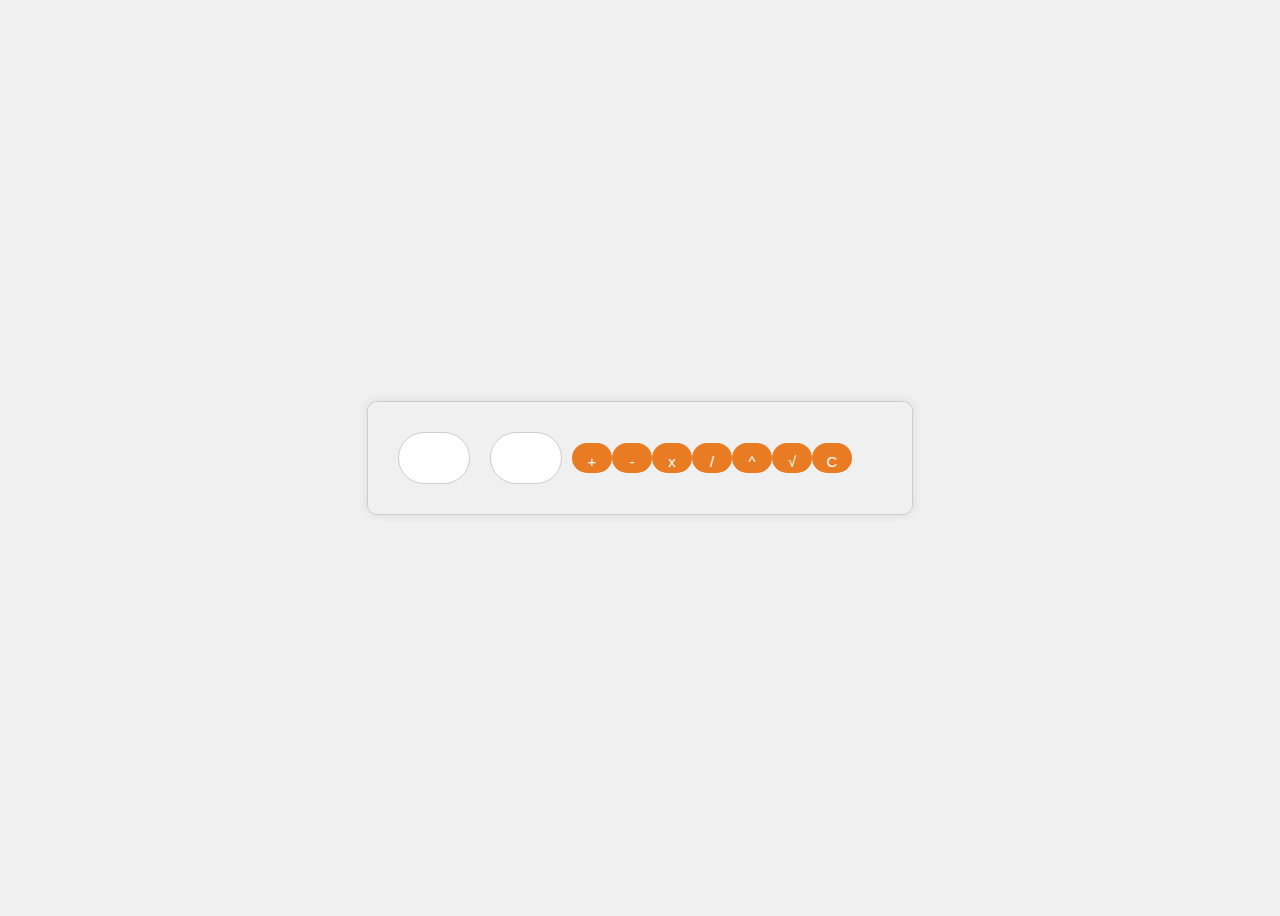
<file: Repositorio Vanessa 35%/Calculadora Vane/index.html>
<!DOCTYPE html>
<html lang="en">
<head>
    <meta charset="UTF-8">
    <meta name="viewport" content="width=device-width, initial-scale=1.0">
    <link href="https://fonts.googleapis.com/css2?family=Arsenal+SC:ital,wght@0,400;0,700;1,400;1,700&family=Poppins:ital,wght@0,100;0,200;0,300;0,400;0,500;0,600;0,700;0,800;0,900;1,100;1,200;1,300;1,400;1,500;1,600;1,700;1,800;1,900&display=swap" rel="stylesheet">
    <link href="style.css" rel="stylesheet">
    <title>Calculadora</title>
</head>
<body>
<div class="contenedor">
<div class="calculadora">
    <input type="number" id="num">
    <input type="number" id="num2">
    <button onclick="suma()">+</button>
    <button onclick="resta()">-</button>
    <button onclick="multi()">x</button>
    <button onclick="divis()">/</button>
    <button onclick="poten()">^</button>
    <button onclick="root()">√</button>
    <button onclick="ce()">C</button>
    <h2 id="salida"></h2>
</div>
</div>
    <script src="scripts.js"></script>
    <!-- <p id="salida"></p> -->
</body>
</html>
</file>
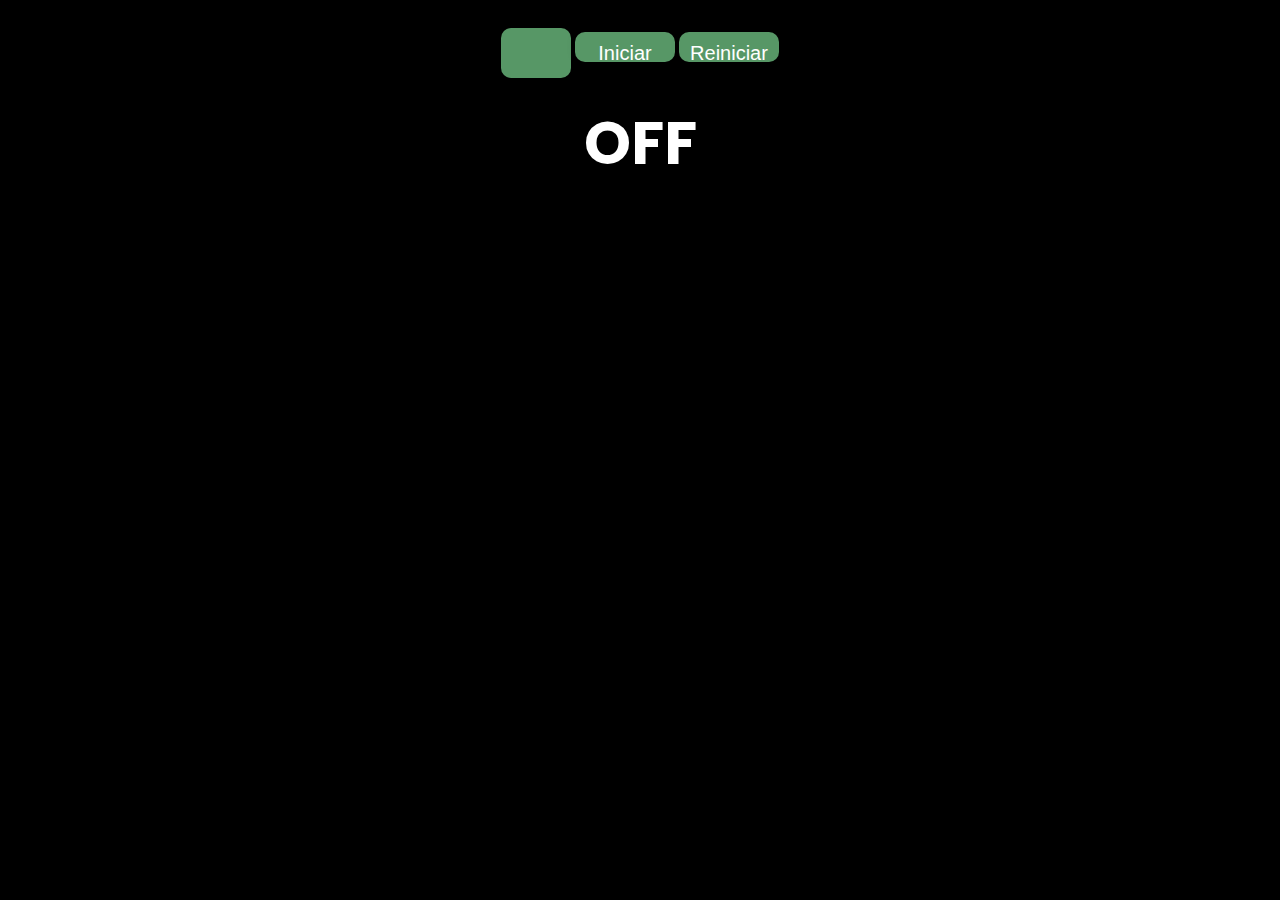
<file: Repositorio Vanessa 35%/Contador Vane/index.html>
<!DOCTYPE html>
<html lang="en">
<head>
    <meta charset="UTF-8">
    <meta name="viewport" content="width=device-width, initial-scale=1.0">
    <link href="https://fonts.googleapis.com/css2?family=Arsenal+SC:ital,wght@0,400;0,700;1,400;1,700&family=Poppins:ital,wght@0,100;0,200;0,300;0,400;0,500;0,600;0,700;0,800;0,900;1,100;1,200;1,300;1,400;1,500;1,600;1,700;1,800;1,900&display=swap" rel="stylesheet">
    <link rel="stylesheet" href="style.css">
    <title>Contador Vanessa</title>
</head>
<body>
    <input type="number" id="segundos">
    <button onclick="contador()">Iniciar</button>
    <button onclick="reiniciar()">Reiniciar</button>
    <h2 id="salida">OFF</h2>
    <!-- <audio controls> para controlar el audio a la página-->
    <audio id="alarma">
        <source src="siren.mp3" type="audio/mpeg">
        Reproduciendo audio de siren.
    </audio>

    <script src="script.js"></script>
</body>
</html>
</file>
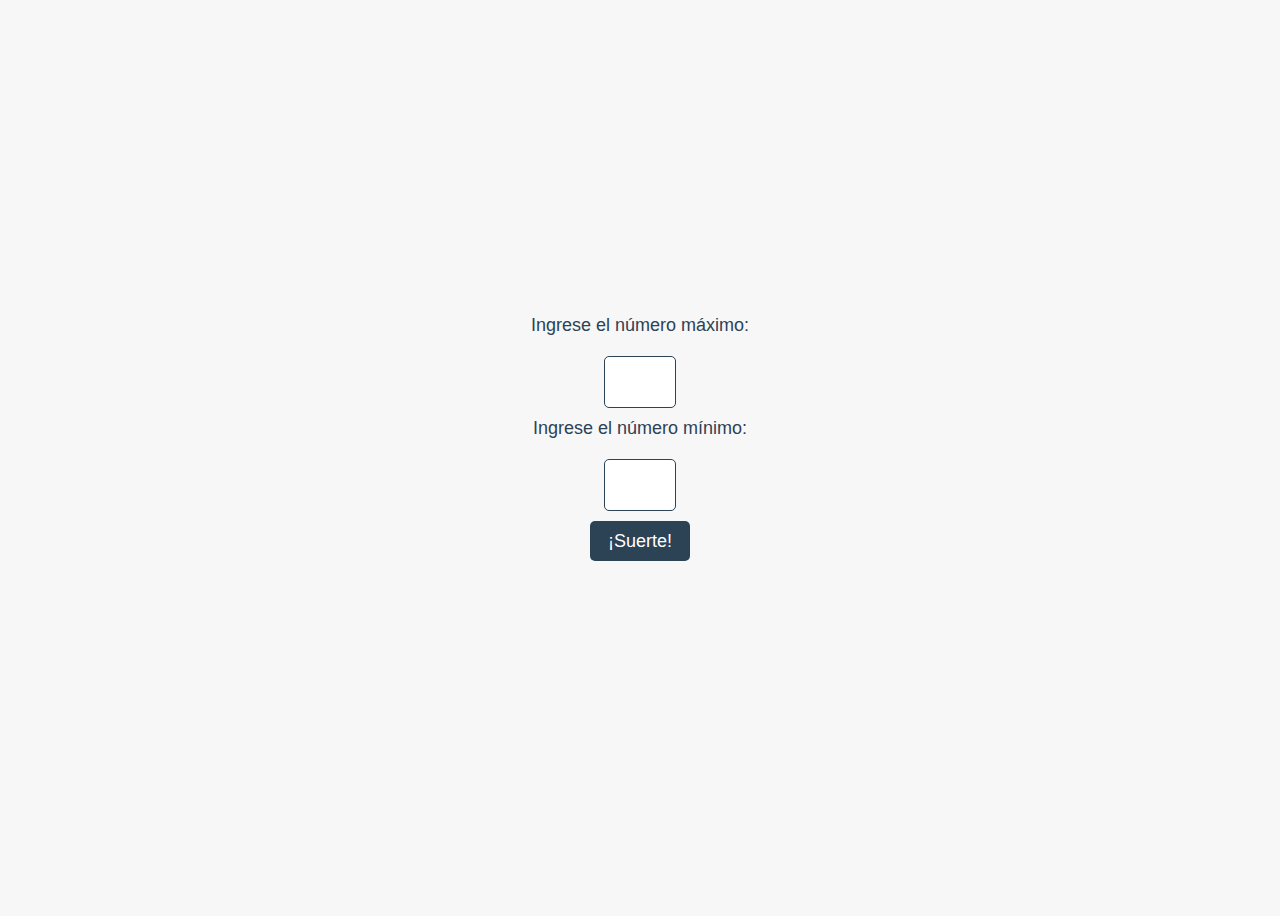
<file: Repositorio Vanessa 35%/Dado aleatorio Vane/index.html>
<!DOCTYPE html>
<html lang="en">
<head>
    <meta charset="UTF-8">
    <meta name="viewport" content="width=device-width, initial-scale=1.0">
    <link rel="stylesheet" href="style.css">
    <title>Aleatoridad</title>
</head>
<body>
    <label>Ingrese el número máximo:</label>
    <input type="number" id="max" min="1">
    <label>Ingrese el número mínimo:</label>
    <input type="number" id="min" min="1">
    <button onclick="dice()">¡Suerte!</button>
    <h2 id="salida"></h2>

    <script src="script.js"></script>
    <!-- <p id="salida"></p> -->
</body>
</html>
</file>
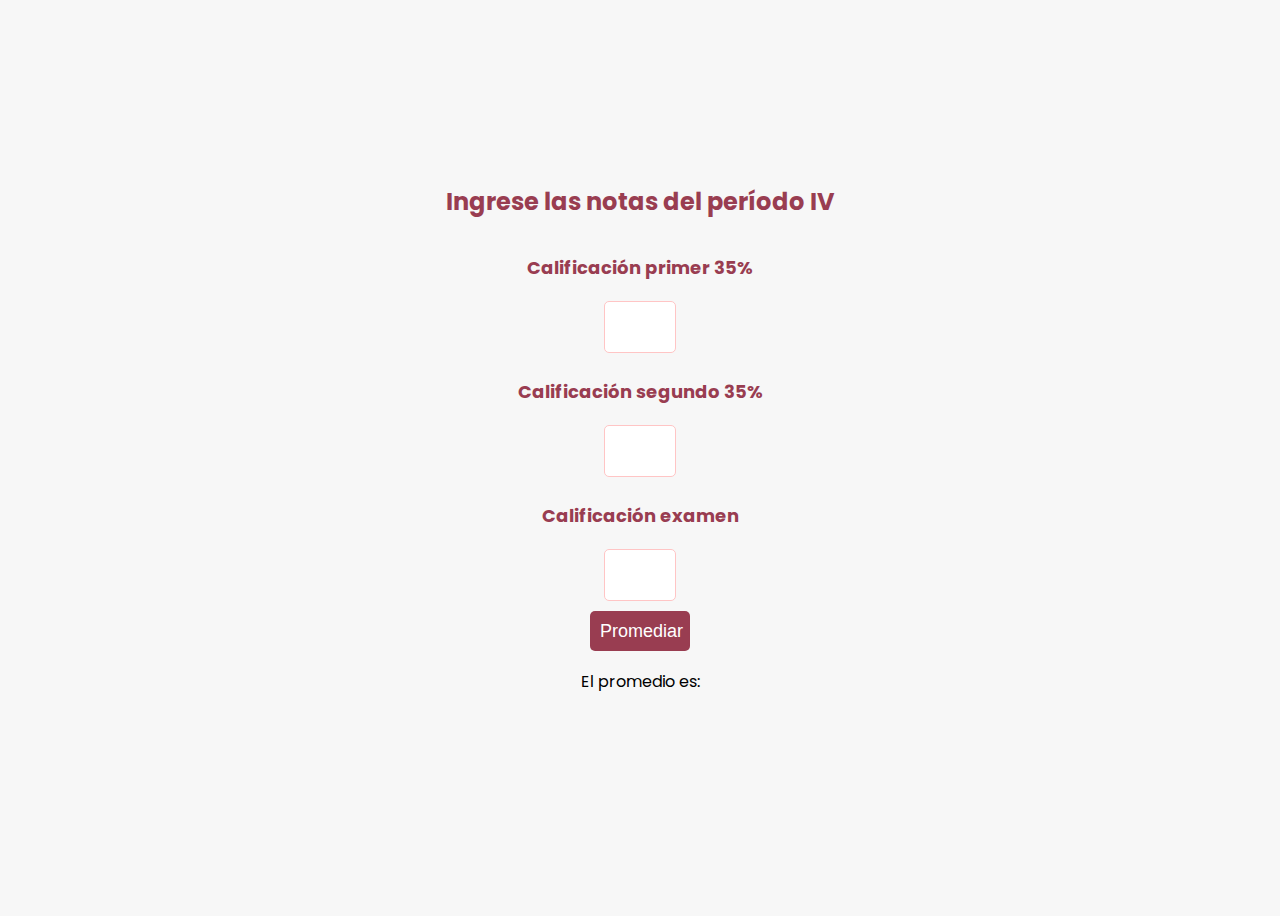
<file: Repositorio Vanessa 35%/Promedios Vane/index.html>
<!DOCTYPE html>
<html lang="en">
<head>
    <meta charset="UTF-8">
    <meta name="viewport" content="width=device-width, initial-scale=1.0">
    <link href="https://fonts.googleapis.com/css2?family=Arsenal+SC:ital,wght@0,400;0,700;1,400;1,700&family=Poppins:ital,wght@0,100;0,200;0,300;0,400;0,500;0,600;0,700;0,800;0,900;1,100;1,200;1,300;1,400;1,500;1,600;1,700;1,800;1,900&display=swap" rel="stylesheet">
    <link rel="stylesheet" href="style.css">
    <title>Promedios</title>
</head>
<body>
    <h1>Ingrese las notas del período IV</h1>
    <h2>Calificación primer 35%</h2>
    <input type="text" id="cali1">
    <h2>Calificación segundo 35%</h2>
    <input type="text" id="cali2">
    <h2>Calificación examen</h2>
    <input type="text" id="cali3">
    <button onclick="prom()">Promediar</button>
    <!-- <p id="salida">El promedio es:</p> span para excluir contenido de la línea de texto -->
    <p>El promedio es: <span id="salida"></span></p>
    <p id="frase"></p>

    <script src="scripts.js"></script>
</body>
</html>

<!--boleano, cualquier número diferente de cero es verdadero, incluso los negativos, el cero es el único falso. El texto también es verdadero. El espacio es falso. También toma en cuenta el alfabeto. Los dos iguales es una igualdad, pregunta si son iguales o no, un solo igual es para asignar. Con 3 iguales es para sabes si son idénticos "!=" para saber si son diferentes. "!==" ¿son completamente diferentes? (Ejemplo true !== 1; true, porque uno es booleano y otro es binario, so nada que ver)-->
</file>
<file: Repositorio Vanessa 35%/Calculadora Vane/style.css>
body {
    font-family: 'Poppins', sans-serif;
    background-color: #f0f0f0;
  }
  
  .contenedor {
    display: flex;
    justify-content: center;
    align-items: center;
    height: 100vh;
  }
  
  .calculadora {
    display: flex;
    flex-direction: row;
    align-items: center;
    padding: 20px;
    border: 1px solid #ccc;
    border-radius: 10px;
    box-shadow: 0 0 10px rgba(0, 0, 0, 0.1);
  }
 
  input{
    width: 50px;
    height: 30px;
    font-size: 15px;
    padding: 10px;
    border: 1px solid #ccc;
    border-radius: 100px;
    margin: 10px;
    font-family: 'Poppins', sans-serif;
  }
  
  button {
    width: 40px;
    height: 30px;
    font-size: 15px;
    padding: 10px;
    border: none;
    border-radius: 100px;
    background-color: #e97c22;
    color: white;
  }
  
  #salida { /* Se usa "#* para seleccionar un id (investigué en: https://openwebinars.net/blog/que-es-css/)*/
    font-family: 'Poppins', sans-serif;
    font-size: 15px;
    margin: 20px;
  }
</file>
<file: Repositorio Vanessa 35%/Contador Vane/style.css>
body {
  font-family: 'Poppins', sans-serif;
  background-color: #000000; /* Color verde claro */
  color: #FFFFFF; /* Color blanco */
  text-align: center;
  padding: 20px;
  box-sizing: border-box;
}

input[type="number"] {
  width: 50px;
  height: 30px;
  font-size: 20px;
  padding: 10px;
  border: none;
  border-radius: 10px;
  background-color: #579766; /* Color verde medio */
  color: #FFFFFF; /* Color blanco */
  box-shadow: 0 0 10px rgba(0, 0, 0, 0.1);
}

button {
  width: 100px;
  height: 30px;
  font-size: 20px;
  padding: 10px;
  border: none;
  border-radius: 10px;
  background-color: #579766; /* Color verde medio */
  color: #FFFFFF; /* Color blanco */
  cursor: pointer;
  box-shadow: 0 0 10px rgba(0, 0, 0, 0.1);
}

button:hover {
  background-color: #193a26; /* Color verde oscuro */
  box-shadow: 0 0 20px rgba(0, 0, 0, 0.2);
}

h2 {
  font-size: 40px;
  margin-top: 20px;
  color: #FFFFFF; /* Color blanco */
  text-shadow: 0 0 10px rgba(0, 0, 0, 0.1);
}

#salida {
  font-size: 60px;
  margin-top: 20px;
  color: #FFFFFF; /* Color blanco */
  text-shadow: 0 0 10px rgba(0, 0, 0, 0.1);
}

audio {
  display: none;
}
</file>
<file: Repositorio Vanessa 35%/Dado aleatorio Vane/style.css>
body {
    font-family: 'Poppins', sans-serif;
    background-color: #f7f7f7;
    display: flex;
    flex-direction: column;
    align-items: center;
    justify-content: center;
    height: 100vh;
  }
  
  .contenedor {
    display: flex;
    flex-direction: column;
    align-items: center;
    padding: 20px;
    border: 1px solid #447285;
    border-radius: 10px;
    box-shadow: 0 0 10px rgba(0, 0, 0, 0.1);
    background-color: #ffffff;
  }
  
  label {
    font-size: 18px;
    margin-bottom: 10px;
    color: #2c4255;
  }
  
  input[type="number"] {
    width: 50px;
    height: 30px;
    font-size: 18px;
    padding: 10px;
    border: 1px solid #2c4255;
    border-radius: 5px;
    margin: 10px;
  }
  
  button {
    width: 100px;
    height: 40px;
    font-size: 18px;
    padding: 10px;
    border: none;
    border-radius: 5px;
    background-color: #2c4255;
    color: #ffffff;
    cursor: pointer;
  }
  
  button:hover {
    background-color: #2c4255;
  }
  
  #salida {
    font-size: 24px;
    font-weight: bold;
    margin: 20px;
    color: #2c4255;
  }
</file>
<file: Repositorio Vanessa 35%/Promedios Vane/style.css>
body {
    font-family: 'Poppins', sans-serif;
    background-color: #f7f7f7;
    display: flex;
    flex-direction: column;
    align-items: center;
    justify-content: center;
    height: 100vh;
  }
  
  .contenedor {
    display: flex;
    flex-direction: column;
    align-items: center;
    padding: 20px;
    border: 1px solid #ffc5c5;
    border-radius: 10px;
    box-shadow: 0 0 10px rgba(0, 0, 0, 0.1);
    background-color: #ffffff;
  }
  
  h1 {
    font-size: 24px;
    margin-bottom: 20px;
    color: #993d51;
  }
  
  h2 {
    font-size: 18px;
    margin-bottom: 10px;
    color: #993d51;
  }
  
  input[type="text"] {
    width: 50px;
    height: 30px;
    font-size: 18px;
    padding: 10px;
    border: 1px solid #ffc5c5;
    border-radius: 5px;
    margin: 10px;
  }
  
  button {
    width: 100px;
    height: 40px;
    font-size: 18px;
    padding: 10px;
    border: none;
    border-radius: 5px;
    background-color: #993d51;
    color: #ffffff;
    cursor: pointer;
  }
  
  button:hover {
    background-color: #993d51;
  }
  
  #salida {
    font-size: 18px;
    font-weight: bold;
    color: #993d51;
  }
  
  #frase {
    font-size: 18px;
    margin-top: 20px;
    color: #993d51;
  }
</file>
